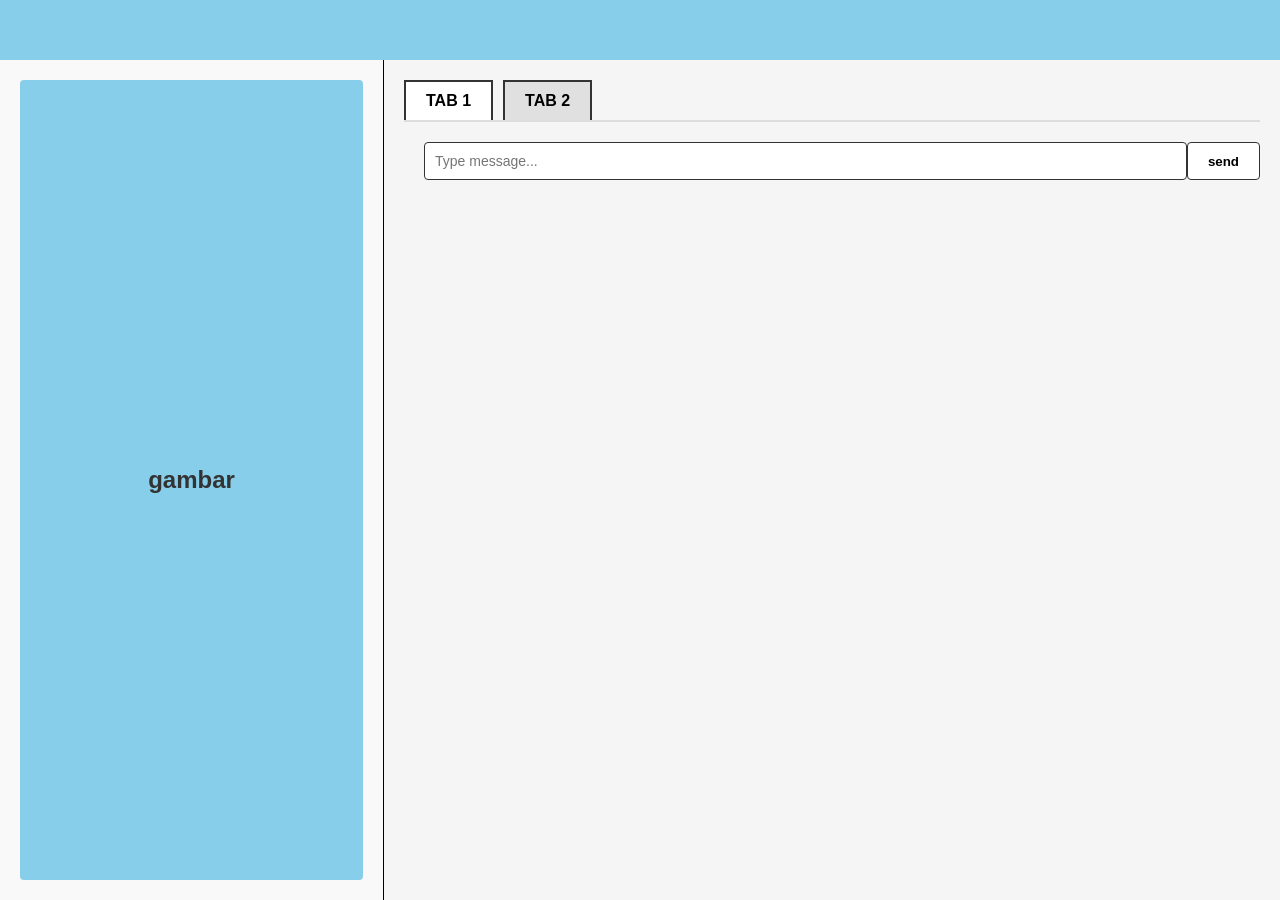
<file: tpmod10/index.html>
<!doctype html>
<html lang="en">
  <head>
    <meta charset="UTF-8" />
    <meta name="viewport" content="width=device-width, initial-scale=1.0" />
    <title>Document</title>
    <link rel="stylesheet" href="style.css" />
  </head>
  <body>
    <div class="header"></div>

    <div class="container">
      <div class="sidebar">
        <div class="gambar-box">gambar</div>
      </div>

      <div class="main-content">
        <div class="tabs">
          <div class="tab active" data-tab="tab1">TAB 1</div>
          <div class="tab" data-tab="tab2">TAB 2</div>
        </div>

        <div id="tab1" class="tab-content active">
          <div class="chat-area">
            <div class="message-input-wrapper">
              <input type="text" class="message-input" placeholder="Type message..." />
              <button class="send-btn">send</button>
            </div>
          </div>
        </div>

        <div id="tab2" class="tab-content">
          <div class="chat-area">
            <div class="message-input-wrapper">
              <input type="text" class="message-input" placeholder="Type message..." />
              <button class="send-btn">send</button>
            </div>
          </div>
        </div>
      </div>
    </div>

    <script>
      document.querySelectorAll(".tab").forEach((tab) => {
        tab.addEventListener("click", function () {
          const tabName = this.getAttribute("data-tab");

          // Remove active class from all tabs and contents
          document.querySelectorAll(".tab").forEach((t) => t.classList.remove("active"));
          document.querySelectorAll(".tab-content").forEach((content) => content.classList.remove("active"));

          // Add active class to clicked tab and corresponding content
          this.classList.add("active");
          document.getElementById(tabName).classList.add("active");
        });
      });
    </script>
  </body>
</html>
</file>
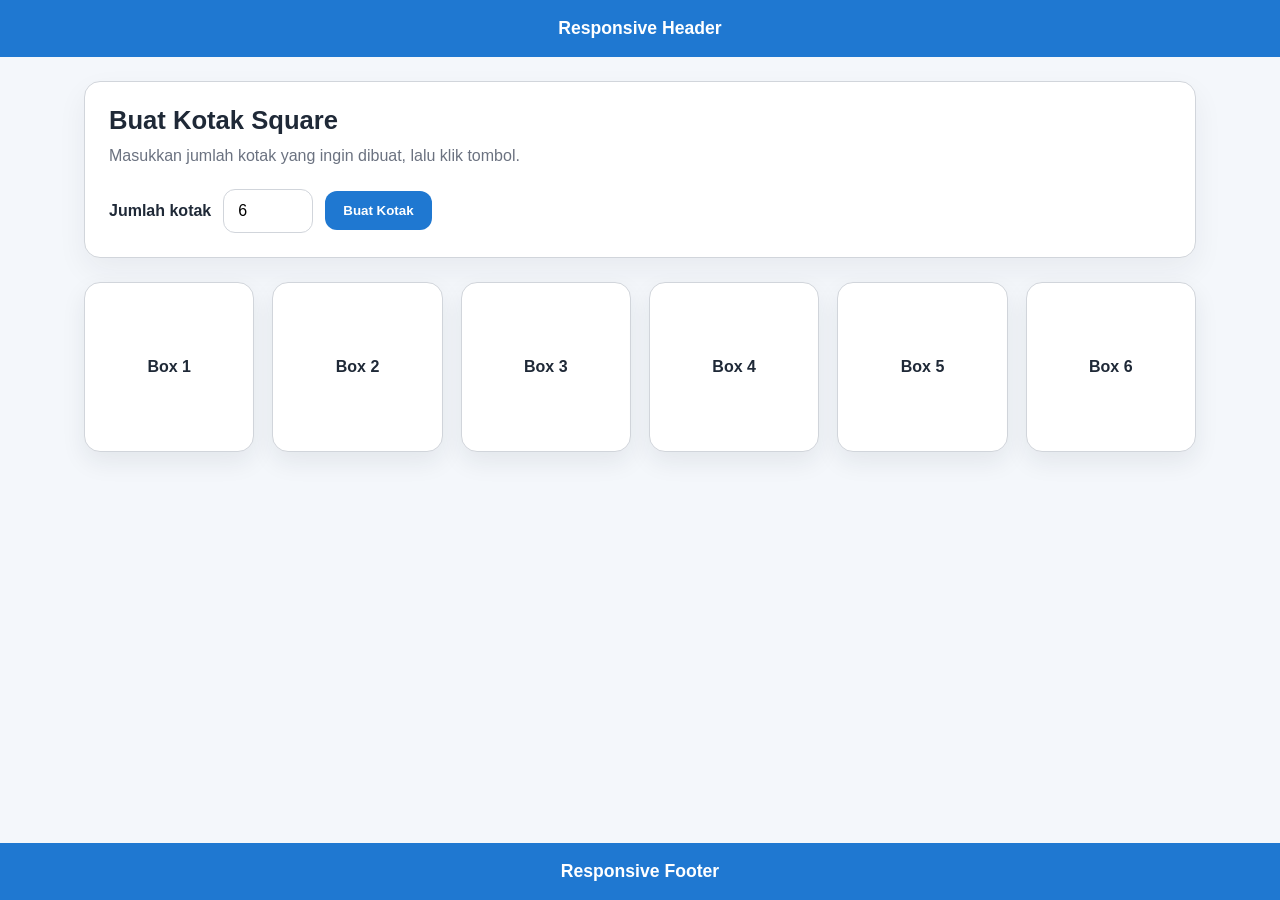
<file: tpmod10/soal2/index.html>
<!doctype html>
<html lang="en">
  <head>
    <meta charset="UTF-8" />
    <meta name="viewport" content="width=device-width, initial-scale=1.0" />
    <title>Soal 2 - Dynamic Boxes</title>
    <link rel="stylesheet" href="style.css" />
  </head>
  <body>
    <header class="site-header">
      <div class="header-content">Responsive Header</div>
    </header>

    <main class="content">
      <section class="control-panel">
        <h1>Buat Kotak Square</h1>
        <p>Masukkan jumlah kotak yang ingin dibuat, lalu klik tombol.</p>
        <div class="input-row">
          <label for="boxCount">Jumlah kotak</label>
          <input id="boxCount" type="number" min="1" max="20" value="6" />
          <button id="generateBtn">Buat Kotak</button>
        </div>
      </section>

      <section class="box-area" id="boxArea" aria-live="polite"></section>
    </main>

    <footer class="site-footer">
      <div class="footer-content">Responsive Footer</div>
    </footer>

    <script>
      const boxArea = document.getElementById("boxArea");
      const boxCountInput = document.getElementById("boxCount");
      const generateBtn = document.getElementById("generateBtn");

      function createBoxes(count) {
        boxArea.innerHTML = "";
        const boxCount = Number(count);

        if (!boxCount || boxCount < 1) {
          boxArea.innerHTML = '<p class="empty-message">Masukkan angka minimal 1.</p>';
          return;
        }

        for (let i = 1; i <= boxCount; i += 1) {
          const box = document.createElement("div");
          box.className = "box-card";
          box.textContent = `Box ${i}`;
          boxArea.appendChild(box);
        }
      }

      generateBtn.addEventListener("click", () => {
        createBoxes(boxCountInput.value);
      });

      window.addEventListener("load", () => {
        createBoxes(boxCountInput.value);
      });
    </script>
  </body>
</html>
</file>
<file: tpmod10/style.css>
* {
  margin: 0;
  padding: 0;
  box-sizing: border-box;
}

body {
  font-family: Arial, sans-serif;
  background-color: #f5f5f5;
}

.header {
  background-color: #87ceeb;
  height: 60px;
  width: 100%;
}

.container {
  display: flex;
  height: calc(100vh - 60px);
}

.sidebar {
  width: 30%;
  padding: 20px;
  background-color: #f9f9f9;
  border-right: 1px solid #000000;
}

.gambar-box {
  background-color: #87ceeb;
  width: 100%;
  height: 100%;
  border-radius: 4px;
  display: flex;
  align-items: center;
  justify-content: center;
  font-size: 24px;
  font-weight: bold;
  color: #333;
}

.main-content {
  width: 70%;
  padding: 20px;
  display: flex;
  flex-direction: column;
}

.tabs {
  display: flex;

  gap: 10px;
  margin-bottom: 20px;
  border-bottom: 2px solid #ddd;
}

.tab {
  padding: 10px 20px;
  background-color: #e0e0e0;
  border: 2px solid #333;
  border-bottom: none;
  cursor: pointer;
  font-weight: bold;
}

.tab.active {
  background-color: #fff;
}

.chat-area {
  display: flex;
  flex-direction: column;
  flex: 1;
  gap: 10px;
}

.message-input-wrapper {
  display: flex;
}

.message-input {
  margin-left: 20px;
  flex: 1;
  padding: 10px;
  border: 1px solid #333;
  border-radius: 4px;
  font-size: 14px;
}

.send-btn {
  padding: 10px 20px;
  background-color: #fff;
  border: 1px solid #333;
  border-radius: 4px;
  cursor: pointer;
  font-weight: bold;
}

.tab-content {
  display: none;
  flex: 1;
}

.tab-content.active {
  display: block;
}
</file>
<file: tpmod10/soal2/style.css>
:root {
  --bg: #f4f7fb;
  --surface: #ffffff;
  --primary: #1f78d1;
  --text: #1f2937;
  --muted: #6b7280;
  --border: #d1d5db;
}

* {
  box-sizing: border-box;
}

html,
body {
  margin: 0;
  min-height: 100vh;
  font-family: Inter, Arial, sans-serif;
  color: var(--text);
  background-color: var(--bg);
}

body {
  display: flex;
  flex-direction: column;
}

.site-header,
.site-footer {
  margin: auto;
  width: 100%;
  padding: 18px 24px;
  background: var(--primary);
  color: #fff;
  display: flex;
  align-items: center;
  justify-content: center;
}

.header-content,
.footer-content {
  width: min(1160px, 100%);
  text-align: center;
  font-size: 1.1rem;
  font-weight: 700;
}

.content {
  width: min(1160px, 100%);
  margin: 0 auto;
  padding: 24px;
  display: flex;
  flex-direction: column;
  gap: 24px;
  flex: 1;
}

.control-panel {
  padding: 24px;
  border: 1px solid var(--border);
  border-radius: 16px;
  background: var(--surface);
  box-shadow: 0 12px 30px rgba(31, 41, 55, 0.06);
}

.control-panel h1 {
  margin: 0 0 8px;
  font-size: clamp(1.5rem, 2vw, 2rem);
}

.control-panel p {
  margin: 0 0 20px;
  color: var(--muted);
  line-height: 1.6;
}

.input-row {
  display: flex;
  flex-wrap: wrap;
  gap: 12px;
  align-items: center;
}

.input-row label {
  font-weight: 600;
}

.input-row input {
  width: 90px;
  padding: 12px 14px;
  border: 1px solid var(--border);
  border-radius: 12px;
  font-size: 1rem;
}

.input-row button {
  padding: 12px 18px;
  border: none;
  border-radius: 12px;
  background: var(--primary);
  color: #fff;
  cursor: pointer;
  font-weight: 700;
}

.input-row button:hover {
  background: #166bb3;
}

.box-area {
  display: grid;
  gap: 18px;
  grid-template-columns: repeat(auto-fit, minmax(140px, 1fr));
}

.box-card {
  background: var(--surface);
  border: 1px solid var(--border);
  border-radius: 16px;
  display: grid;
  place-items: center;
  aspect-ratio: 1 / 1;
  font-size: 1rem;
  font-weight: 700;
  color: var(--text);
  box-shadow: 0 10px 24px rgba(31, 41, 55, 0.08);
}

.empty-message {
  margin: 0;
  padding: 18px;
  text-align: center;
  color: var(--muted);
  border: 1px dashed var(--border);
  border-radius: 16px;
  background: #ffffff;
}

@media (max-width: 640px) {
  .content {
    padding: 18px;
  }

  .input-row {
    flex-direction: column;
    align-items: stretch;
  }

  .input-row input,
  .input-row button {
    width: 100%;
  }
}
</file>
